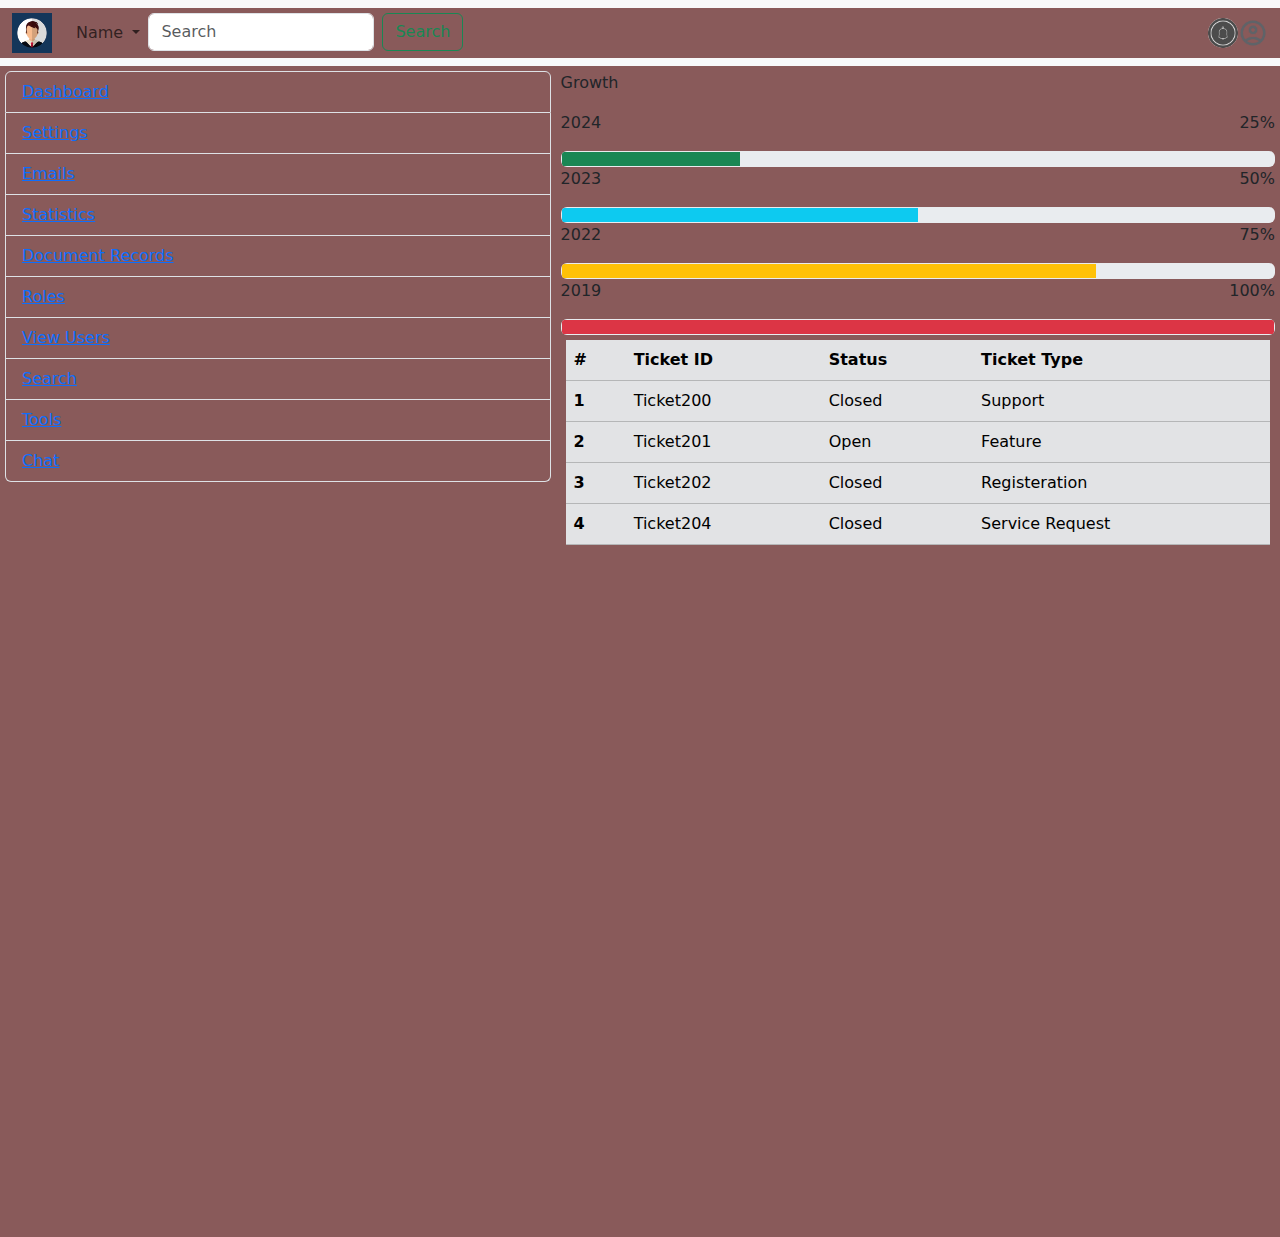
<file: pages/admin.html>
<!DOCTYPE html>
<html lang="en">
<head>
    <meta charset="UTF-8">
    <meta name="viewport" content="width=device-width, initial-scale=1.0">
    <title>Admin</title>
    <link href="https://cdn.jsdelivr.net/npm/bootstrap@5.3.3/dist/css/bootstrap.min.css" rel="stylesheet" integrity="sha384-QWTKZyjpPEjISv5WaRU9OFeRpok6YctnYmDr5pNlyT2bRjXh0JMhjY6hW+ALEwIH" crossorigin="anonymous">
    <script defer src="https://cdn.jsdelivr.net/npm/bootstrap@5.3.3/dist/js/bootstrap.bundle.min.js" integrity="sha384-YvpcrYf0tY3lHB60NNkmXc5s9fDVZLESaAA55NDzOxhy9GkcIdslK1eN7N6jIeHz" crossorigin="anonymous"></script>
     <!-- <link rel="stylesheet" href="../styles/styles.css"> -->
    <link rel="stylesheet" href="../styles/admin.css"> 
</head>
<body>
    <main class="mainContainer">
    <nav class="navbar navbar-expand-lg bg-body-tertiary">
        <div class="container-fluid">
          <a class="navbar-brand" ><img src="../images/profile_picture.png" alt="Profile Pic" width="40px"></a>
          <button class="navbar-toggler" type="button" data-bs-toggle="collapse" data-bs-target="#navbarSupportedContent" aria-controls="navbarSupportedContent" aria-expanded="false" aria-label="Toggle navigation">
            <span class="navbar-toggler-icon"></span>
          </button>
          <div class="collapse navbar-collapse" id="navbarSupportedContent">
            <ul class="navbar-nav me-auto mb-2 mb-lg-0">
             
              <li class="nav-item dropdown">
                <a class="nav-link dropdown-toggle" href="#" role="button" data-bs-toggle="dropdown" aria-expanded="false">
                  Name
                </a>
                <ul class="dropdown-menu">
                  <li><a class="dropdown-item" href="#">Personal Details</a></li>
                  <li><a class="dropdown-item" href="#">Emergency Contact</a></li>
                  <li><hr class="dropdown-divider"></li>
                  <li><a class="dropdown-item" href="#">Public Info</a></li>
                </ul>
              </li>
              <li>
                <form class="d-flex" role="search">
                    <input class="form-control me-2" type="search" placeholder="Search" aria-label="Search">
                    <button class="btn btn-outline-success" type="submit">Search</button>
                  </form>
                </li>
            </ul>
            <a href=""><img src="../images/NotificationLogo.jpg" id="notification" alt="Notification" width="30px"></a>
            <a href=""><img src="../images/login_logo.png" alt="Logout" width="30px"></a>
          </div>
        </div>
    </nav>
    <div class="content">
    	<div class="box">
        <ul class="list-group">
          <li class="list-group-item"><a href="#">Dashboard</a></li>
          <li class="list-group-item"><a href="#">Settings</a></li>
          <li class="list-group-item"><a href="#">Emails</a></li>
          <li class="list-group-item"><a href="#">Statistics</a></li>
          <li class="list-group-item"><a href="#">Document Records</a></li>
          <li class="list-group-item"><a href="#">Roles</a></li>
          <li class="list-group-item"><a href="#">View Users</a></li>
          <li class="list-group-item"><a href="#">Search</a></li>
          <li class="list-group-item"><a href="#">Tools</a></li>
          <li class="list-group-item"><a href="#">Chat</a></li>
        </ul>
        </div>
        <div class="box">
            <p>Growth</p>
            <div class="statistics">
            <p class="status">2024 <span>25%</span> </p>
            <div class="progress" role="progressbar" aria-label="Success example" aria-valuenow="25" aria-valuemin="0" aria-valuemax="100">
      <div class="progress-bar bg-success" style="width: 25%"></div>
    </div>
    <p class="status">2023 <span>50%</span> </p>
    <div class="progress" role="progressbar" aria-label="Info example" aria-valuenow="50" aria-valuemin="0" aria-valuemax="100">
      <div class="progress-bar bg-info" style="width: 50%"></div>
    </div>
    <p class="status">2022 <span>75%</span> </p>
    <div class="progress" role="progressbar" aria-label="Warning example" aria-valuenow="75" aria-valuemin="0" aria-valuemax="100">
      <div class="progress-bar bg-warning" style="width: 75%"></div>
    </div>
    <p class="status">2019 <span>100%</span> </p>
    <div class="progress" role="progressbar" aria-label="Danger example" aria-valuenow="100" aria-valuemin="0" aria-valuemax="100">
      <div class="progress-bar bg-danger" style="width: 100%"></div>
    </div>   
    </div>

    <!-- Table  -->

    <div class="box boxTable">
        <table class="table table-secondary  ">
            <thead>
              <tr>
                <th scope="col">#</th>
                <th scope="col">Ticket ID</th>
                <th scope="col">Status</th>
                <th scope="col">Ticket Type</th>                            
              </tr>
            </thead>
            <tbody>
              <tr>
                <th scope="row">1</th>
                <td>Ticket200</td>
                <td>Closed</td>
                <td>Support</td>
              </tr>
              <tr>
                <th scope="row">2</th>
                <td>Ticket201</td>
                <td>Open</td>
                <td>Feature</td>
              </tr>
              <tr>
                <th scope="row">3</th>
                <td >Ticket202</td>
                <td>Closed</td>
                <td>Registeration</td>
              </tr>
              <tr>
                <th scope="row">4</th>
                <td >Ticket204</td>
                <td>Closed</td>
                <td>Service Request</td>
              </tr>
            </tbody>
          </table> 
    </div>


      
        </div>
   </div>
</main>
</body>
</html>
</file>
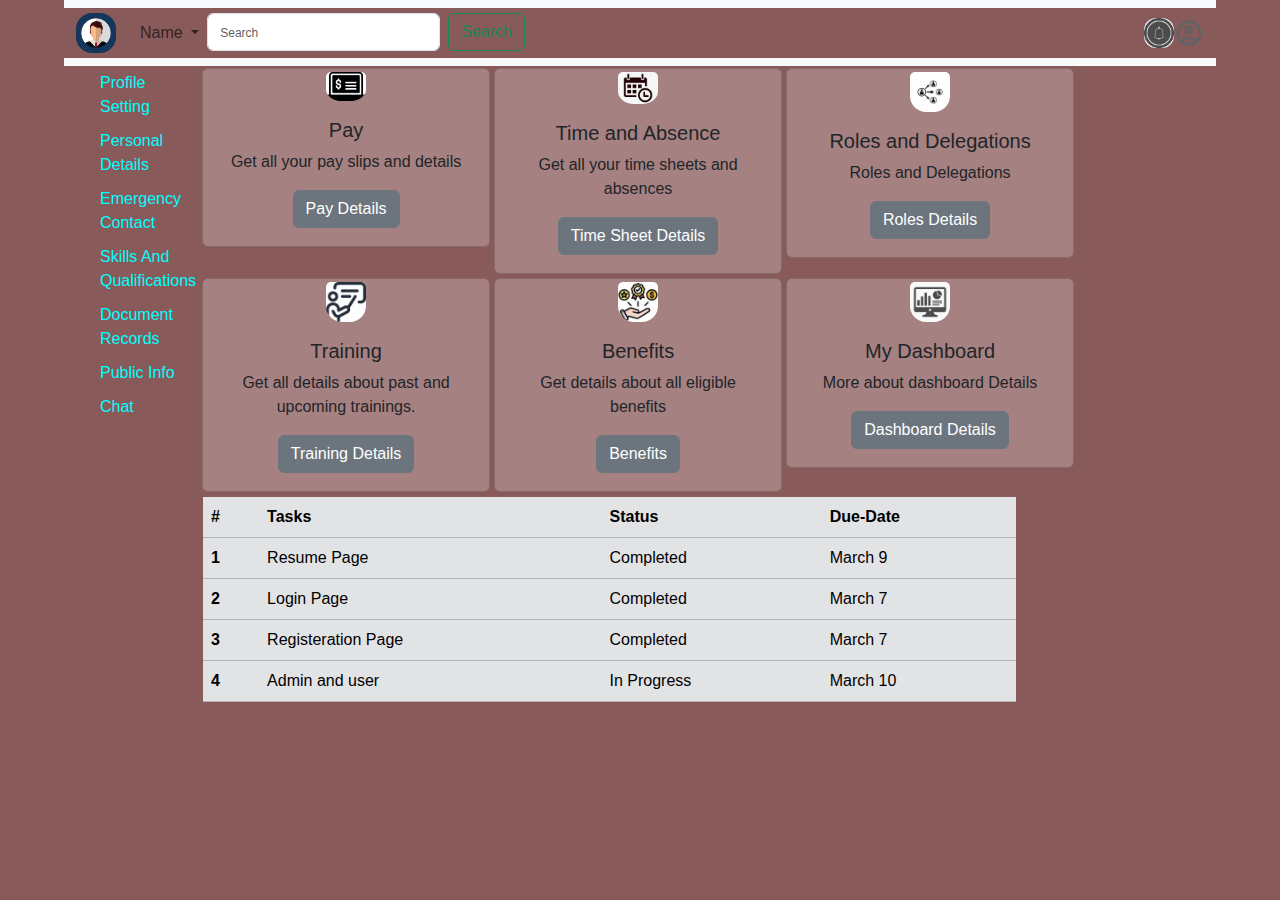
<file: pages/user.html>
<!DOCTYPE html>
<html lang="en">
<head>
    <meta charset="UTF-8">
    <meta name="viewport" content="width=device-width, initial-scale=1.0">
    <title>User</title>
    <link href="https://cdn.jsdelivr.net/npm/bootstrap@5.3.3/dist/css/bootstrap.min.css" rel="stylesheet" integrity="sha384-QWTKZyjpPEjISv5WaRU9OFeRpok6YctnYmDr5pNlyT2bRjXh0JMhjY6hW+ALEwIH" crossorigin="anonymous">
    <script defer src="https://cdn.jsdelivr.net/npm/bootstrap@5.3.3/dist/js/bootstrap.bundle.min.js" integrity="sha384-YvpcrYf0tY3lHB60NNkmXc5s9fDVZLESaAA55NDzOxhy9GkcIdslK1eN7N6jIeHz" crossorigin="anonymous"></script>
    <link rel="stylesheet" href="../styles/styles.css">
    <link rel="stylesheet" href="../styles/user.css">
</head>
<body>
    <main class="mainContainer">
      <nav class="navbar navbar-expand-lg bg-body-tertiary">
        <div class="container-fluid">
          <a class="navbar-brand" ><img src="../images/profile_picture.png" alt="Profile Pic" width="40px"></a>
          <button class="navbar-toggler" type="button" data-bs-toggle="collapse" data-bs-target="#navbarSupportedContent" aria-controls="navbarSupportedContent" aria-expanded="false" aria-label="Toggle navigation">
            <span class="navbar-toggler-icon"></span>
          </button>
          <div class="collapse navbar-collapse" id="navbarSupportedContent">
            <ul class="navbar-nav me-auto mb-2 mb-lg-0">
             
              <li class="nav-item dropdown">
                <a class="nav-link dropdown-toggle" href="#" role="button" data-bs-toggle="dropdown" aria-expanded="false">
                  Name
                </a>
                <ul class="dropdown-menu">
                  <li><a class="dropdown-item" href="#">Personal Details</a></li>
                  <li><a class="dropdown-item" href="#">Emergency Contact</a></li>
                  <li><hr class="dropdown-divider"></li>
                  <li><a class="dropdown-item" href="#">Public Info</a></li>
                </ul>
              </li>
              <li>
                <form class="d-flex" role="search">
                    <input class="form-control me-2" type="search" placeholder="Search" aria-label="Search">
                    <button class="btn btn-outline-success" type="submit">Search</button>
                  </form>
                </li>
            </ul>
            <a href=""><img src="../images/NotificationLogo.jpg" id="notification" alt="Notification" width="30px"></a>
            <a href=""><img src="../images/login_logo.png" alt="Logout" width="30px"></a>
          </div>
        </div>
    </nav>
        <div class="contentBox">
            <nav class="leftContainer">
                <ul>
                    <li><a href="">Profile Setting</a></li>
                    <li><a href="">Personal Details</a></li>
                    <li><a href="">Emergency Contact</a></li>
                    <li><a href="">Skills And Qualifications</a></li>
                    <li><a href="">Document Records</a></li>
                    <li><a href="">Public Info</a></li>
                    <li><a href="">Chat</a></li>
                </ul>
            </nav>
            <div class="mainBox">
                <!-- <div class="card1">
                    <h2>Pay</h2>
                    <p>Get all your pay slips and details</p>
                    <a href="#" class="button">Pay Details</a>
                </div> -->
                <div class="box cardBox">
                    <div class="card" style="width: 18rem;">
                        <img src="../images/PayIcon.jpg" width="4%" class="card-img-top" alt="...">
                        <div class="card-body">
                          <h5 class="card-title">Pay</h5>
                          <p class="card-text">Get all your pay slips and details</p>
                          <a href="#" class="btn btn-secondary">Pay Details</a>
                        </div>
                    </div>
                    <div class="card" style="width: 18rem;">
                        <img src="../images/TimeAndAbsenceIcon.jpg" class="card-img-top" alt="...">
                        <div class="card-body">
                          <h5 class="card-title">Time and Absence</h5>
                          <p class="card-text">Get all your time sheets and absences</p>
                          <a href="#" class="btn btn-secondary">Time Sheet Details</a>
                        </div>
                    </div>
                    <div class="card" style="width: 18rem;">
                        <img src="../images/RolesAndDeligation.jpg" class="card-img-top" alt="...">
                        <div class="card-body">
                          <h5 class="card-title">Roles and Delegations</h5>
                          <p class="card-text">Roles and Delegations</p>
                          <a href="#" class="btn btn-secondary">Roles Details</a>
                        </div>
                    </div>
                    <div class="card" style="width: 18rem;">
                        <img src="../images/TrainingIcon.jpg" class="card-img-top" alt="...">
                        <div class="card-body">
                          <h5 class="card-title">Training</h5>
                          <p class="card-text">Get all details about past and upcoming trainings.</p>
                          <a href="#" class="btn btn-secondary">Training Details</a>
                        </div>
                    </div>
                    <div class="card" style="width: 18rem;">
                        <img src="../images/BenefitsIcon.jpg" class="card-img-top" alt="...">
                        <div class="card-body">
                          <h5 class="card-title">Benefits</h5>
                          <p class="card-text">Get details about all eligible benefits</p>
                          <a href="#" class="btn btn-secondary">Benefits</a>
                        </div>
                    </div>
                    <div class="card" style="width: 18rem;">
                        <img src="../images/DashboardIcon.jpg" class="card-img-top" alt="...">
                        <div class="card-body">
                          <h5 class="card-title">My Dashboard</h5>
                          <p class="card-text">More about dashboard Details</p>
                          <a href="#" class="btn btn-secondary">Dashboard Details</a>
                        </div>
                    </div>
                </div>                
                <div class="box">
                    <table class="table table-secondary  ">
                        <thead>
                          <tr>
                            <th scope="col">#</th>
                            <th scope="col">Tasks</th>
                            <th scope="col">Status</th>
                            <th scope="col">Due-Date</th>                            
                          </tr>
                        </thead>
                        <tbody>
                          <tr>
                            <th scope="row">1</th>
                            <td>Resume Page</td>
                            <td>Completed</td>
                            <td>March 9</td>
                          </tr>
                          <tr>
                            <th scope="row">2</th>
                            <td>Login Page</td>
                            <td>Completed</td>
                            <td>March 7</td>
                          </tr>
                          <tr>
                            <th scope="row">3</th>
                            <td >Registeration Page</td>
                            <td>Completed</td>
                            <td>March 7</td>
                          </tr>
                          <tr>
                            <th scope="row">4</th>
                            <td >Admin and user</td>
                            <td>In Progress</td>
                            <td>March 10</td>
                          </tr>
                        </tbody>
                      </table>                
                </div>
            </div>
        </div>
    </main>
</body>
</html>
</file>
<file: styles/styles.css>
body{
    font-family: Arial, Helvetica, sans-serifx ;
    background-color: rgb(103, 75, 75);
}
ul{
    list-style-type: none;
}
.header>ul{
    display: flex;
    justify-content: space-around;
    padding: 4% 3%;
}
/* .header>ul>li:last-child{
    margin-left: auto;    
} */
/* .header>ul>li:nth-child(3){
    margin-left: auto;
} */
input[type="text"]{
    background-color: rgb(97, 50, 50);
    border-radius: 7px;
    border: 0;
}
input::placeholder{
    color:white;
    font-size: 12px;
}
</file>
<file: styles/admin.css>
.container-fluid,body{
    background-color: rgb(137, 90, 90);
}
.mainContainer{
    background-color: rgb(137, 90, 90); 
}
.content{
    display:flex;
}

.box{
    flex-grow: 1;
    height: 100vh;
    margin: 2px;
    padding: 3px;
}
.progress{
    padding: 1px;
}
.status{
    display:flex;
    justify-content: space-between;
}

.input[type="search"]::placeholder{
    background-color:  rgb(137, 90, 90);
}

#notification{
    border-radius: 50%;
}
.list-group-item{
    background-color:  rgb(137, 90, 90);     
}
</file>
<file: styles/user.css>
.mainContainer{
    margin: 0px auto;
    width: 90%;
    background-color: rgb(137, 90, 90);
}
.container-fluid,body{
    background-color: rgb(137, 90, 90);
}
.card1{
    height: 3rem;
}
.button{
    background-color: aqua;
}
/* .box{
    border: 2px solid white;
} */
img{
    border-radius: 40%;
}
.contentBox{
    width: 100%;
    display: flex;
}
.cardBox{
    display: flex;
    flex-wrap: wrap;
}
.card-img-top{
    width: 40px;
    margin: 1px auto;
}
.card{
    margin: 2px;
    padding:2px;
    text-align: center;
    background-color: rgb(166, 129, 129);
    height: 5%;
    width: 5%;
}

.table{
    width: 80%;
    margin: 3px;
    background-color: rgb(70, 67, 67);
}
a{
    text-decoration: none;
    color: cyan;
}
.leftContainer{
    flex-grow: 2;
}
.mainBox{
    flex-grow: 3;
}
.leftContainer>ul{
    display: flex;
    flex-direction: column;
    justify-content: space-around;
    align-content: space-around;
}
.leftContainer>ul>li{
    padding: 3px;
    margin: 2px 1px;
}
.leftContainer>ul>li:last-child{
    margin-bottom: 0px;
    color:red;
}
.notify{
    border-radius: 5px;
    width: 3px;
    background-color: green;
    height: 4px;
}
</file>
